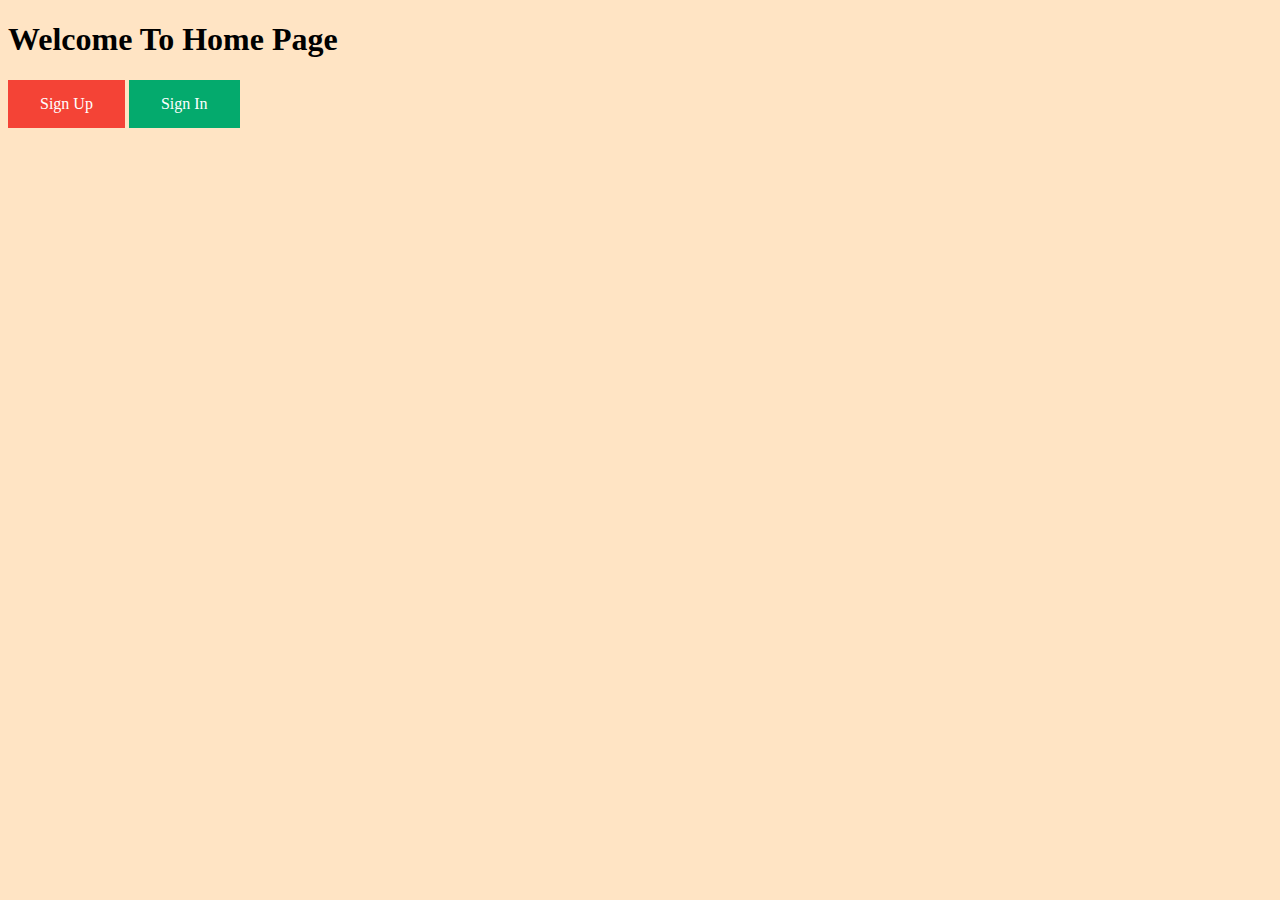
<file: src/main/resources/templates/index.html>
<!DOCTYPE html>
<html lang="en">
<head>
    <meta charset="UTF-8">
    <title>Home</title>
  <link rel="stylesheet" href="../static/style.css">
</head>
<style >
    body{
        background-color: bisque;
    }
    .button {
        background-color: #f44336; /* Green */
        border: none;
        color: white;
        padding: 15px 32px;
        text-align: center;
        text-decoration: none;
        display: inline-block;
        font-size: 16px;
    }

</style>
<body>
<h1>Welcome To Home Page </h1>
<a class="button" href="signup"> Sign Up </a>
<a class="button" style="background-color: #04AA6D" href="login"> Sign In  </a>

</body>
</html>
</file>
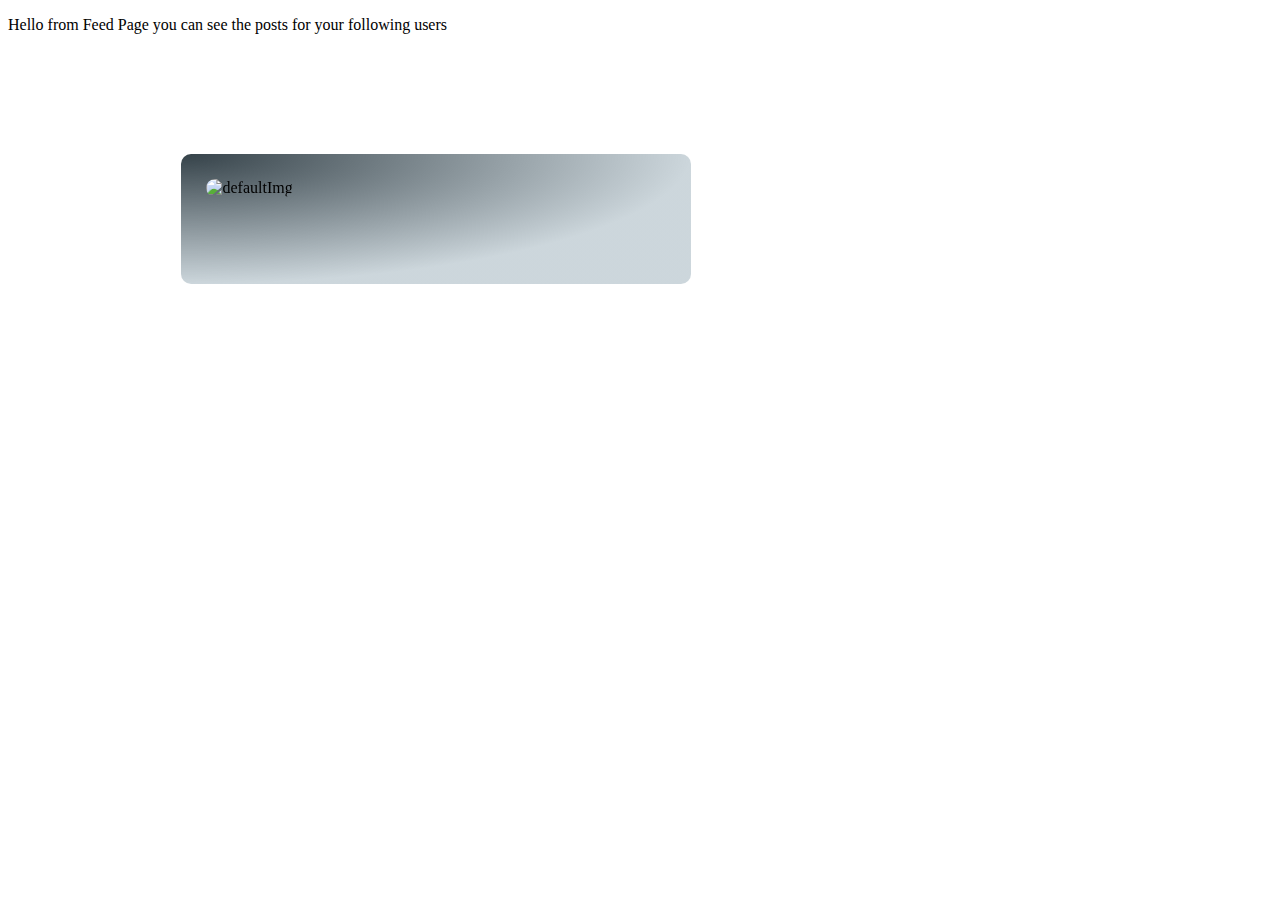
<file: src/main/resources/templates/feed.html>
<!DOCTYPE html>
<html lang="en" xmlns:th="http://www.thymeleaf.org">
<head>
    <meta charset="UTF-8">
    <title>Feeds</title>
    <link
            href="https://cdn.jsdelivr.net/npm/bootstrap@5.1.3/dist/css/bootstrap.min.css"
            rel="stylesheet"
            integrity="sha384-1BmE4kWBq78iYhFldvKuhfTAU6auU8tT94WrHftjDbrCEXSU1oBoqyl2QvZ6jIW3"
            crossorigin="anonymous"
    />
</head>

<style >
        section {
        margin: 104px 9px 72px 173px;

        display: grid;
        grid-template-columns: 1fr 1fr;
        grid-gap: 68px;
        position: absolute;
        width: 1087px;
        height: Auto;
        }
        /*main h2 {*/
        /*position: relative;*/
        /*top: 48px;*/
        /*margin-left: 169px;*/
        /*font-size: 29px;*/
        /*}*/

        .main-div {
        background: radial-gradient(
        100% 100% at 0% 0%,
        #354249 0%,
        rgba(68, 105, 125, 0.27) 100%
        );
        backdrop-filter: blur(15px);
        border-radius: 10px;
        }

        .image {
        margin: 5%;
        border-radius: 10px;
        }

        .text-div {
        margin: 5%;
        }


</style>
<body>

<p>Hello from Feed Page you can see the posts for your following users </p>

<section>
    <div
            class="main-div"
            th:each="follower:${followers}"
    >
        <div >
                <img
                        class="image"
                        th:src="${follower.imageUrl}"
                        alt="defaultImg"/>

        </div>
        <div >
            <h5 class="card-title" th:text=" ${follower.firstName}"></h5>
            <h6 th:each="post:${follower.writtenPost}"
                th:text="${post.body}"></h6>
            <br/><br/>
<!--            <form method="post" action="/unfollow">-->
<!--                <button class="submit" type="submit">Unfollow</button>-->
<!--                <input type="hidden" name="id" th:value="${follower.id}"/>-->
<!--            </form>-->
        </div>
    </div>
</section>

</body>
</html>
</file>
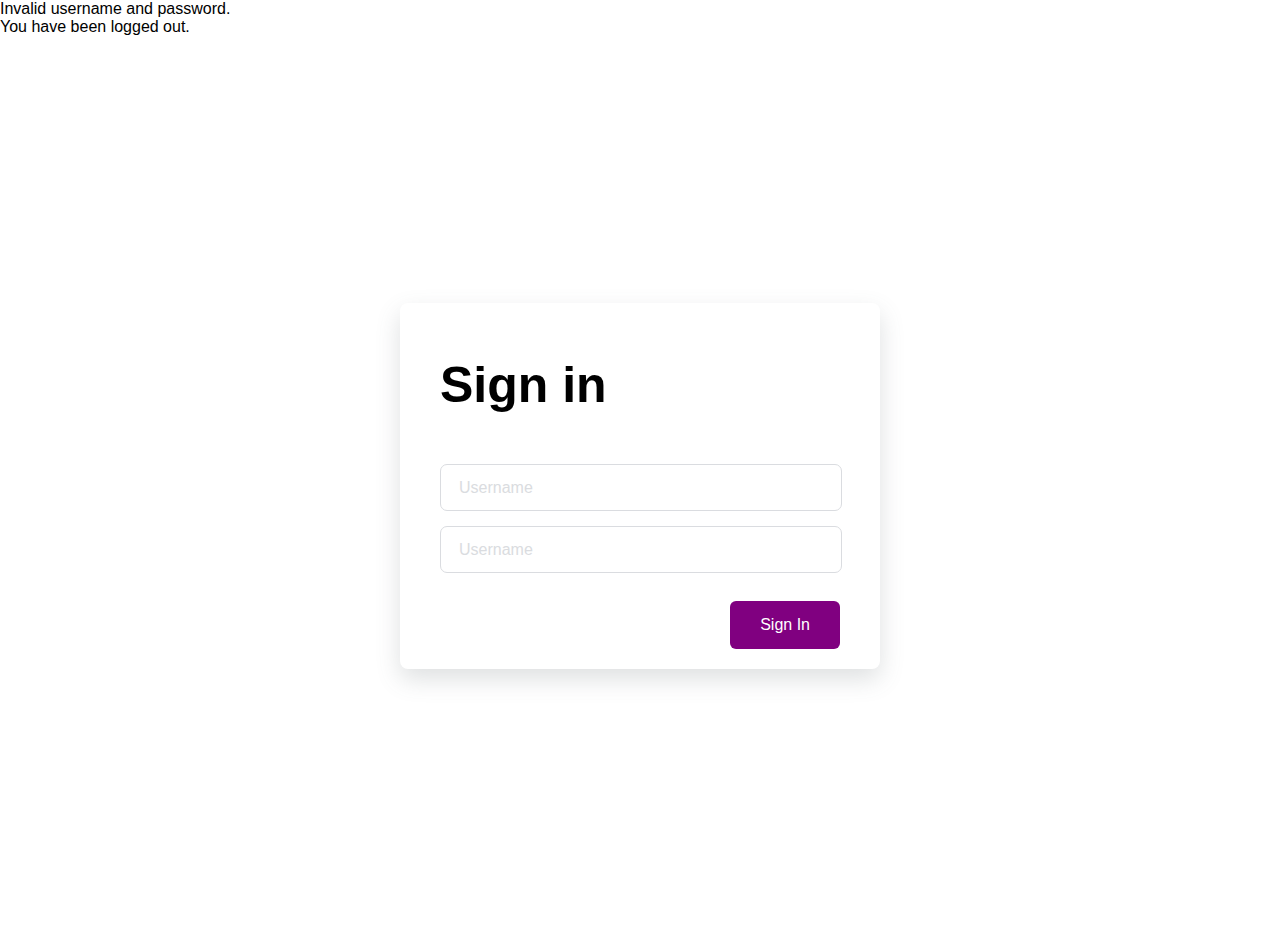
<file: src/main/resources/templates/login.html>
<!DOCTYPE html>
<html lang="en" xmlns:th="http://www.thymeleaf.org">
<head>
    <meta charset="UTF-8">
    <title>Login page</title>
</head>
<style>
body {
box-sizing: border-box;
margin: 0;
padding: 0;
background-color: white;
font-family: "lato", sans-serif;
}

.signupFrm {
display: flex;
justify-content: center;
align-items: center;
height: 100vh;
}
.form {
background-color: white;
width: 400px;
border-radius: 8px;
padding: 20px 40px;
box-shadow: 0 10px 25px rgba(92, 99, 105, .2);
}

.title {
font-size: 50px;
margin-bottom: 50px;
}

.inputContainer {
position: relative;
height: 45px;
width: 90%;
margin-bottom: 17px;
}
.input {
position: absolute;
top: 0px;
left: 0px;
height: 100%;
width: 100%;
border: 1px solid #DADCE0;
border-radius: 7px;
font-size: 16px;
padding: 0 20px;
outline: none;
background: none;
z-index: 1;
}

/* Hide the placeholder texts (a) */

::placeholder {
color: transparent;
}
.label {
position: absolute;
top: 15px;
left: 15px;
padding: 0 4px;
background-color: white;
color: #DADCE0;
font-size: 16px;
transition: 0.5s;
z-index: 0;
}
.submitBtn {
display: block;
margin-left: auto;
padding: 15px 30px;
border: none;
background-color: purple;
color: white;
border-radius: 6px;
cursor: pointer;
font-size: 16px;
margin-top: 30px;
}

.submitBtn:hover {
background-color: #9867C5;
transform: translateY(-2px);
}
.input:focus + .label {
top: -7px;
left: 3px;
z-index: 10;
font-size: 14px;
font-weight: 600;
color: purple;
}

.input:not(:placeholder-shown)+ .label {
top: -7px;
left: 3px;
z-index: 10;
font-size: 14px;
font-weight: 600;
}

</style>
<body>
<div th:if="${param.error}">
    Invalid username and password.
</div>
<div th:if="${param.logout}">
    You have been logged out.
</div>

<div class="signupFrm">
    <form method="POST" action="/login"  class="form">
        <h1 class="title">Sign in</h1>
        <div class="inputContainer">
            <input name="username" id="username" required type="text" class="input" placeholder="Enter Username">
            <label for="username" class="label">Username</label>

        </div>
        <div class="inputContainer">
            <input name="password" id="password" required type="password" class="input" placeholder="Enter Password">
            <label for="password" class="label">Username</label>

        </div>
        <input type="submit" class="submitBtn" value="Sign In">

    </form>
</div>


</body>
</html>
</file>
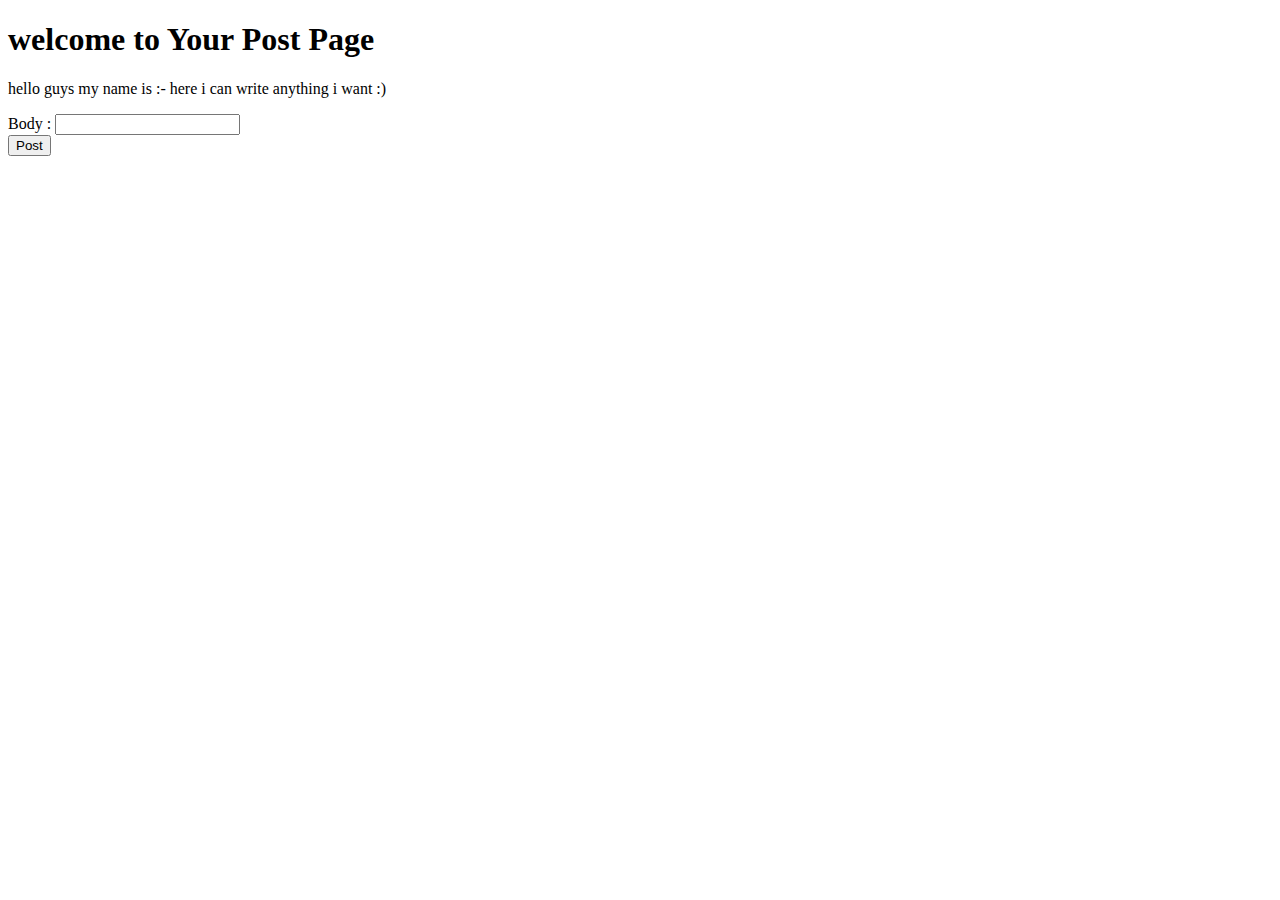
<file: src/main/resources/templates/posts.html>
<!DOCTYPE html>
<html lang="en" xmlns:th="http://www.thymeleaf.org">
<head>
    <meta charset="UTF-8">
    <title>POSTS</title>
</head>
<body>
<h1>welcome to Your Post Page </h1>

    <p> hello guys my name is :-  <span th:each="ApplicationUser:${username}"
                                        th:text="${ApplicationUser.getFirstName()}"></span> here i can write anything i want :)

</p>

<form action="/posts" method="post">
    <div><label> Body : <input type="text" name="body"/> </label></div>

    <div><input type="submit" value="Post"/></div>
</form>

</body>
</html>
</file>
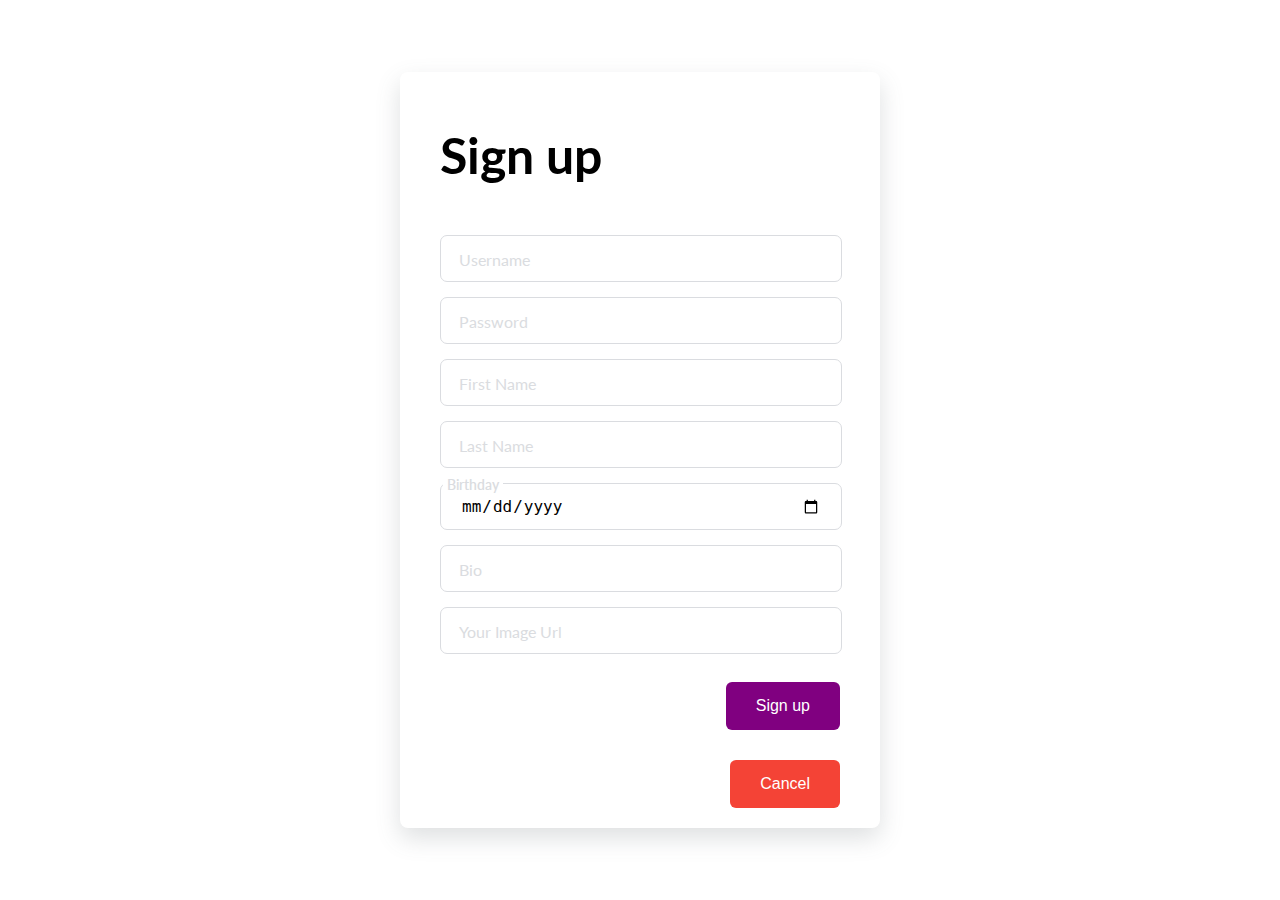
<file: src/main/resources/templates/signup.html>
<!DOCTYPE html>
<html lang="en" xmlns:th="http://www.thymeleaf.org">
<head>
    <meta charset="UTF-8">
    <title>Sign Up Page</title>
    <link th:href="@{../static/style.css}"

    />


</head>
<style>

    @import url('https://fonts.googleapis.com/css2?family=Lato&display=swap');

    /* Get rid of all default margins/paddings. Set typeface */
    body {
        box-sizing: border-box;
        margin: 0;
        padding: 0;
        background-color: white;
        font-family: "lato", sans-serif;
    }

    .signupFrm {
        display: flex;
        justify-content: center;
        align-items: center;
        height: 100vh;
    }
    .form {
        background-color: white;
        width: 400px;
        border-radius: 8px;
        padding: 20px 40px;
        box-shadow: 0 10px 25px rgba(92, 99, 105, .2);
    }

    .title {
        font-size: 50px;
        margin-bottom: 50px;
    }

    .inputContainer {
        position: relative;
        height: 45px;
        width: 90%;
        margin-bottom: 17px;
    }
    .input {
        position: absolute;
        top: 0px;
        left: 0px;
        height: 100%;
        width: 100%;
        border: 1px solid #DADCE0;
        border-radius: 7px;
        font-size: 16px;
        padding: 0 20px;
        outline: none;
        background: none;
        z-index: 1;
    }

    /* Hide the placeholder texts (a) */

    ::placeholder {
        color: transparent;
    }
    .label {
        position: absolute;
        top: 15px;
        left: 15px;
        padding: 0 4px;
        background-color: white;
        color: #DADCE0;
        font-size: 16px;
        transition: 0.5s;
        z-index: 0;
    }
    .submitBtn {
        display: block;
        margin-left: auto;
        padding: 15px 30px;
        border: none;
        background-color: purple;
        color: white;
        border-radius: 6px;
        cursor: pointer;
        font-size: 16px;
        margin-top: 30px;
    }

    .submitBtn:hover {
        background-color: #9867C5;
        transform: translateY(-2px);
    }
    .input:focus + .label {
        top: -7px;
        left: 3px;
        z-index: 10;
        font-size: 14px;
        font-weight: 600;
        color: purple;
    }

    .input:not(:placeholder-shown)+ .label {
        top: -7px;
        left: 3px;
        z-index: 10;
        font-size: 14px;
        font-weight: 600;
    }

</style>
<body>

<div class="signupFrm">
    <form method="POST" action="/signup"  class="form">
        <h1 class="title">Sign up</h1>

        <div class="inputContainer">
            <input name="username" id="username" required type="text" class="input" placeholder="Enter Username">
            <label for="username" class="label">Username</label>
        </div>

        <div class="inputContainer">
            <input type="password" id="password" class="input" placeholder="Enter Password" name="password" required >
            <label for="password" class="label">Password</label>
        </div>

        <div class="inputContainer">
            <input type="text" id="firstName" class="input" placeholder="Enter First Name" name="firstName" required>
            <label for="firstName" class="label">First Name</label>
        </div>

        <div class="inputContainer">
            <input type="text" id="lastName" class="input" placeholder="Enter Last Name" name="lastName" required>
            <label for="lastName" class="label">Last Name</label>
        </div>
        <div class="inputContainer">
            <input type="date" id="dateOfBirth" class="input" placeholder="Enter Your Birthday " name="dateOfBirth" required>
            <label for="dateOfBirth" class="label">Birthday</label>
        </div>

        <div class="inputContainer">
            <input type="text" id="bio" class="input" placeholder="Enter Bio" name="bio">
            <label for="bio" class="label">Bio</label>
        </div>

        <div class="inputContainer">
            <input type="text" id="imageUrl" class="input" placeholder="Enter imageUrl" name="imageUrl" >
            <label for="imageUrl" class="label">Your Image Url</label>
        </div>

        <input type="submit" class="submitBtn" value="Sign up">
        <input type="submit" class="submitBtn" value="Cancel" style="background-color: #f44336">

    </form>
</div>



</body>
</html>
</file>
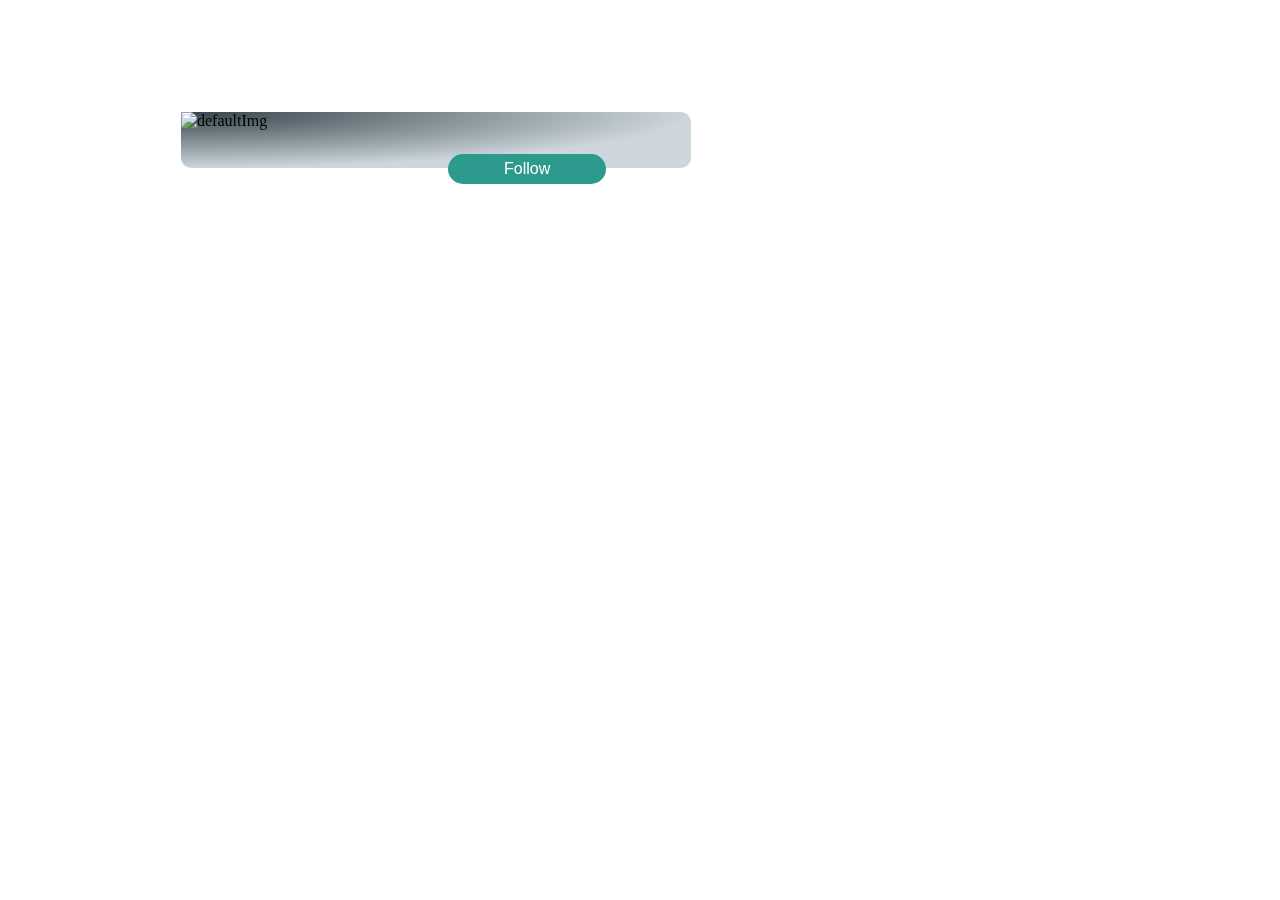
<file: src/main/resources/templates/users.html>
<!DOCTYPE html>
<html lang="en">
<head>
    <meta charset="UTF-8">
    <title>Users Page </title>
</head>
<style >

    section {
        margin: 104px 9px 72px 173px;

        display: grid;
        grid-template-columns: 1fr 1fr;
        grid-gap: 68px;
        position: absolute;
        width: 1087px;
        height: Auto;
    }
    main h2 {
        position: relative;
        top: 48px;
        margin-left: 169px;
        font-size: 29px;
    }

    .main-div {
        background: radial-gradient(
                100% 100% at 0% 0%,
                #354249 0%,
                rgba(68, 105, 125, 0.27) 100%
        );
        backdrop-filter: blur(15px);
        border-radius: 10px;
    }

    .image {
        margin: 5%;
        border-radius: 10px;
    }

    .text-div {
        margin: 5%;
    }

    .submit {
        display: block;
        padding: 6px 56px;
        background-color: rgba(44, 154, 141, 1);
        color: white;
        border: none;
        border-radius: 40px;
        cursor: pointer;
        transition: all 0.3s ease 0s;
        font-size: 16px;
        align-items: center;
        margin: 4px 0px -16px 267px;
    }

    .submit:hover {
        background-color: rgba(44, 154, 141, 0.8);
    }
</style>
<body>

<section>

    <div class="main-div" th:each="user: ${allusers} ">
        <div style="flex-grow: 1">
                <img style="width:150px"
                     th:src="${user.imageUrl}"
                     alt="defaultImg"/>

        </div>




        <div style="flex-grow: 19; margin-top:32px;" >
            <h4  style="font-size:22px;" th:text="${user.firstName + ' ' + user.lastName}"></h4>
            <h5  style="color: darkgreen; margin-top:-8px; font-size:18px" th:text="${user.username}"></h5>
            <h6 style="margin-top: 15px;" th:text="${user.bio}"></h6>

        </div>


        <div style="flex-grow: 1; margin-top: 30px">
            <form method="POST" action="/follow"  th:if="${whoIFollow.contains(user) != true && userInfo != user.username}">

                <button style="align-items: center"
                        type="submit"
                        class="submit"
                >
                    Follow
                </button>
                <input type="hidden" name="id" th:value="${user.id}" />
            </form>

<!--            <a th:href="@{user/(id=${user.id})}"> -->
<!--                <button class="visit-button"type="submit">View</button>-->
<!--            </a>-->

        </div>
    </div>

</section>
</body>
</html>
</file>
<file: src/main/resources/static/style.css>
* {box-sizing: border-box}

/* Full-width input fields */
input[type=text], input[type=password] {
    width: 100%;
    padding: 15px;
    margin: 5px 0 22px 0;
    display: inline-block;
    border: none;
    background: #f1f1f1;
}

input[type=text]:focus, input[type=password]:focus {
    background-color: #ddd;
    outline: none;
}

hr {
    border: 1px solid #f1f1f1;
    margin-bottom: 25px;
}

/* Set a style for all buttons */
button {
    background-color: #04AA6D;
    color: white;
    padding: 14px 20px;
    margin: 8px 0;
    border: none;
    cursor: pointer;
    width: 100%;
    opacity: 0.9;
}

button:hover {
    opacity:1;
}

/* Extra styles for the cancel button */
.cancelbtn {
    padding: 14px 20px;
    background-color: #f44336;
}

/* Float cancel and signup buttons and add an equal width */
.cancelbtn, .signupbtn {
    float: left;
    width: 50%;
}

/* Add padding to container elements */
.container {
    padding: 16px;
}

/* Clear floats */
.clearfix::after {
    content: "";
    clear: both;
    display: table;
}

/* Change styles for cancel button and signup button on extra small screens */
@media screen and (max-width: 300px) {
    .cancelbtn, .signupbtn {
        width: 100%;
    }
}
</file>
